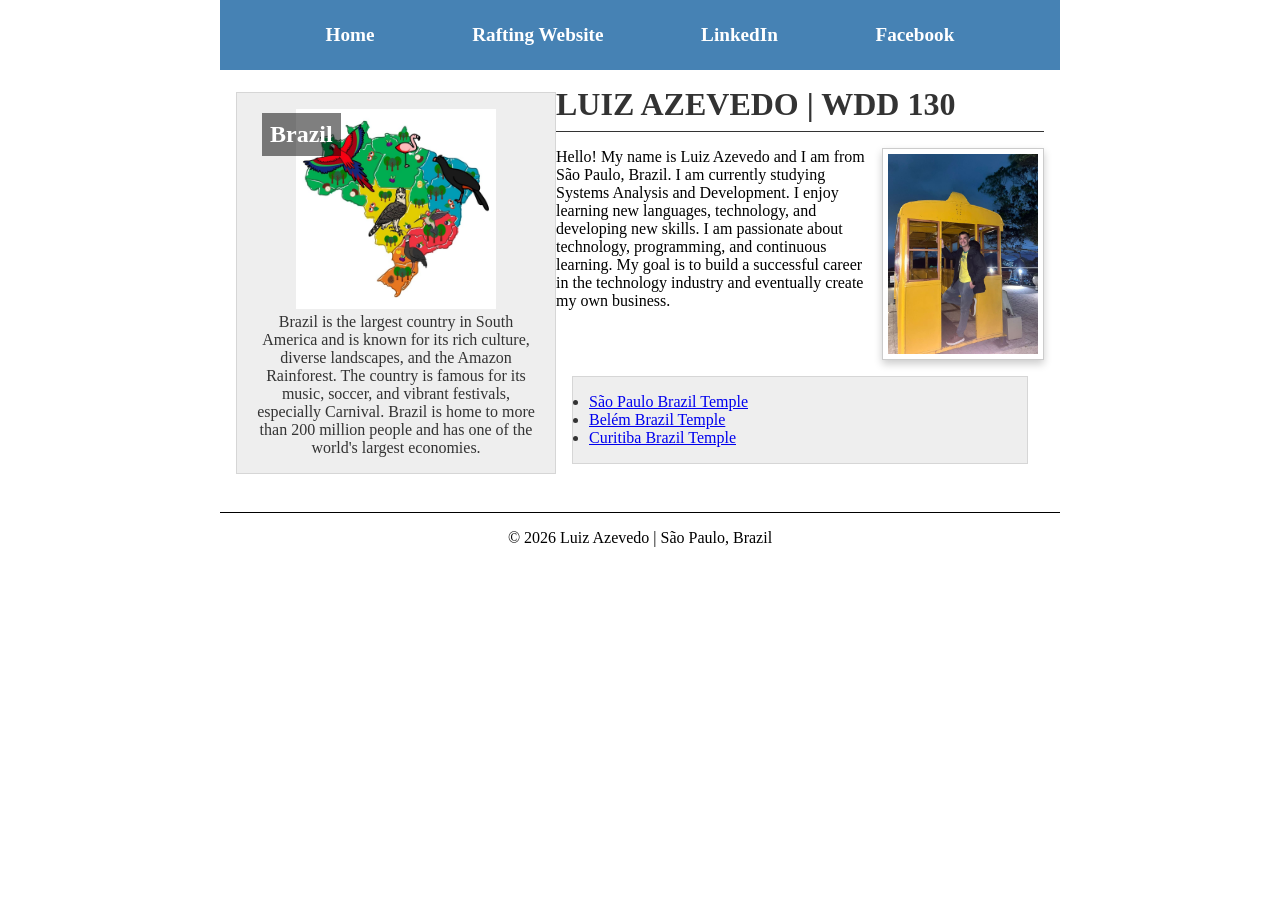
<file: index.html>
<!DOCTYPE html>
<html lang="en-US">

<head>
    <meta charset="UTF-8">
    <meta name="viewport" content="width=device-width, initial-scale=1.0">
    <meta name="description" content="Luiz Miguel Azevedo WDD 130 Web Fundamentals home page featuring assignments, projects, and web development learning activities.">
    <meta name="author" content="Luiz Miguel Azevedo">
    <link rel="stylesheet" href="./styles/styles.css">

    <title>LUIZ AZEVEDO | WDD 130</title>
</head>

<body>

    <header>
        <nav>
            <a href="#">Home</a>
            <a href="wwr/">Rafting Website</a>
            <a href="https://www.linkedin.com/in/luiz-azevedo-890446235/" target="_blank">LinkedIn</a>
            <a href="https://www.facebook.com/miguel.azevedo.92798/?locale=pt_BR" target="_blank">Facebook</a>
        </nav>
    </header>

    <div class="grid">

        <aside class="box">
            <h2>Brazil</h2>

            <img src="images/braziil.jpg" alt="A picture representing Brazil">

            <p>
                Brazil is the largest country in South America and is known for its rich
                culture, diverse landscapes, and the Amazon Rainforest. The country is
                famous for its music, soccer, and vibrant festivals, especially Carnival.
                Brazil is home to more than 200 million people and has one of the world's
                largest economies.
            </p>
        </aside>

        <main>
            <h1>LUIZ AZEVEDO | WDD 130</h1>

            <img src="images/profile.jpg" alt="Hello, my name is Luiz Azevedo" width="200">

            <p>
                Hello! My name is Luiz Azevedo and I am from São Paulo, Brazil.
                I am currently studying Systems Analysis and Development.
                I enjoy learning new languages, technology, and developing new skills.
                I am passionate about technology, programming, and continuous learning.
                My goal is to build a successful career in the technology industry and
                eventually create my own business.
            </p>

            <ul class="box">
                <li>
                    <a href="https://www.churchofjesuschrist.org/temples/details/sao-paulo-brazil-temple" target="_blank">
                        São Paulo Brazil Temple
                    </a>
                </li>

                <li>
                    <a href="https://www.churchofjesuschrist.org/temples/details/belem-brazil-temple" target="_blank">
                        Belém Brazil Temple
                    </a>
                </li>

                <li>
                    <a href="https://www.churchofjesuschrist.org/temples/details/curitiba-brazil-temple" target="_blank">
                        Curitiba Brazil Temple
                    </a>
                </li>
            </ul>

        </main>

    </div>

    <footer>
        <p>&copy; 2026 Luiz Azevedo | São Paulo, Brazil</p>
    </footer>

</body>

</html>
</file>
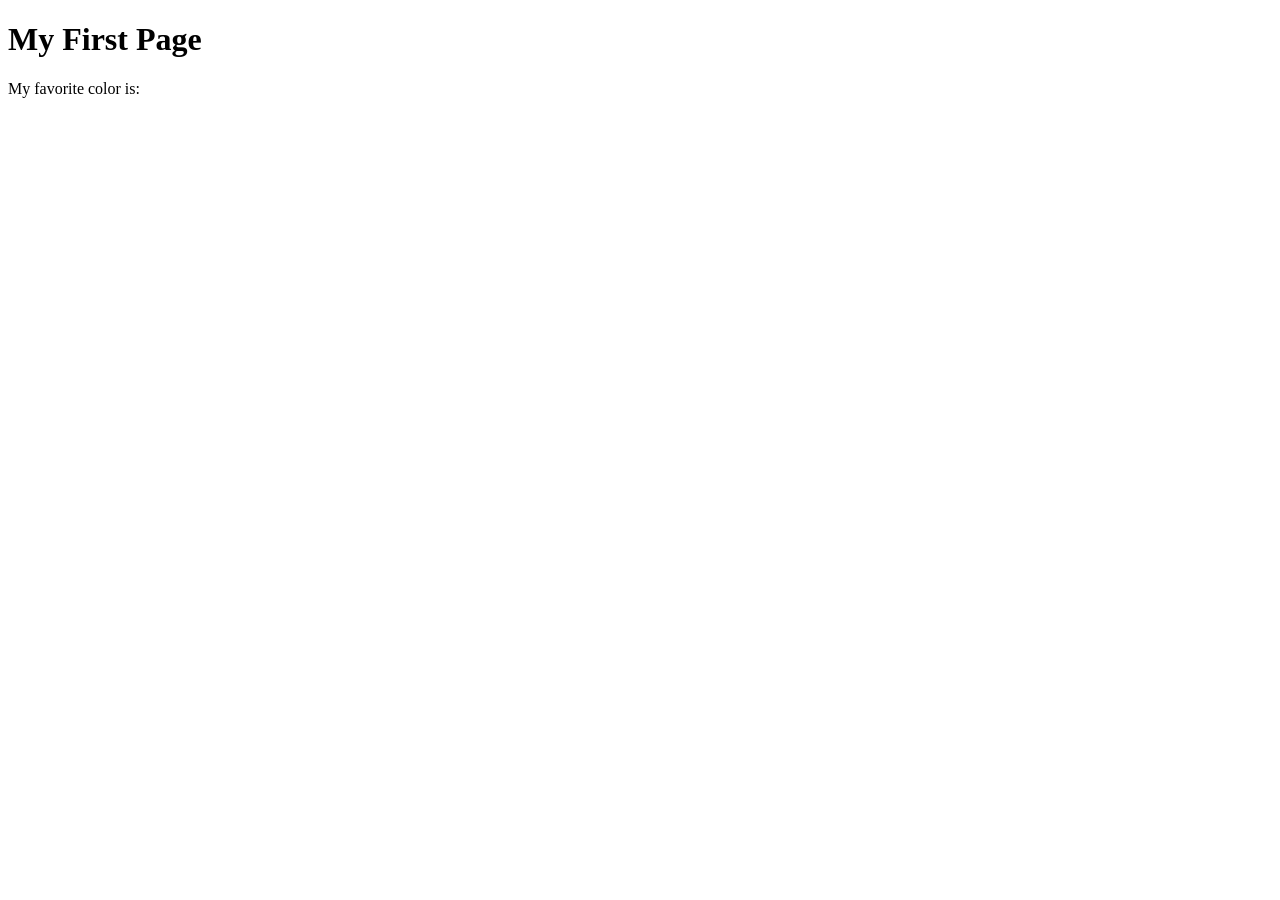
<file: week01/first-page.html>
<!DOCTYPE html>
<html lang="en">

<head>
    <meta charset="UTF-8">
    <meta name="viewport" content="width=device-width, initial-scale=1.0">
    <title>My First Page</title>
</head>

<body>
    <h1>My First Page</h1>
    <p>My favorite color is: </p>
</body>

</html>
</file>
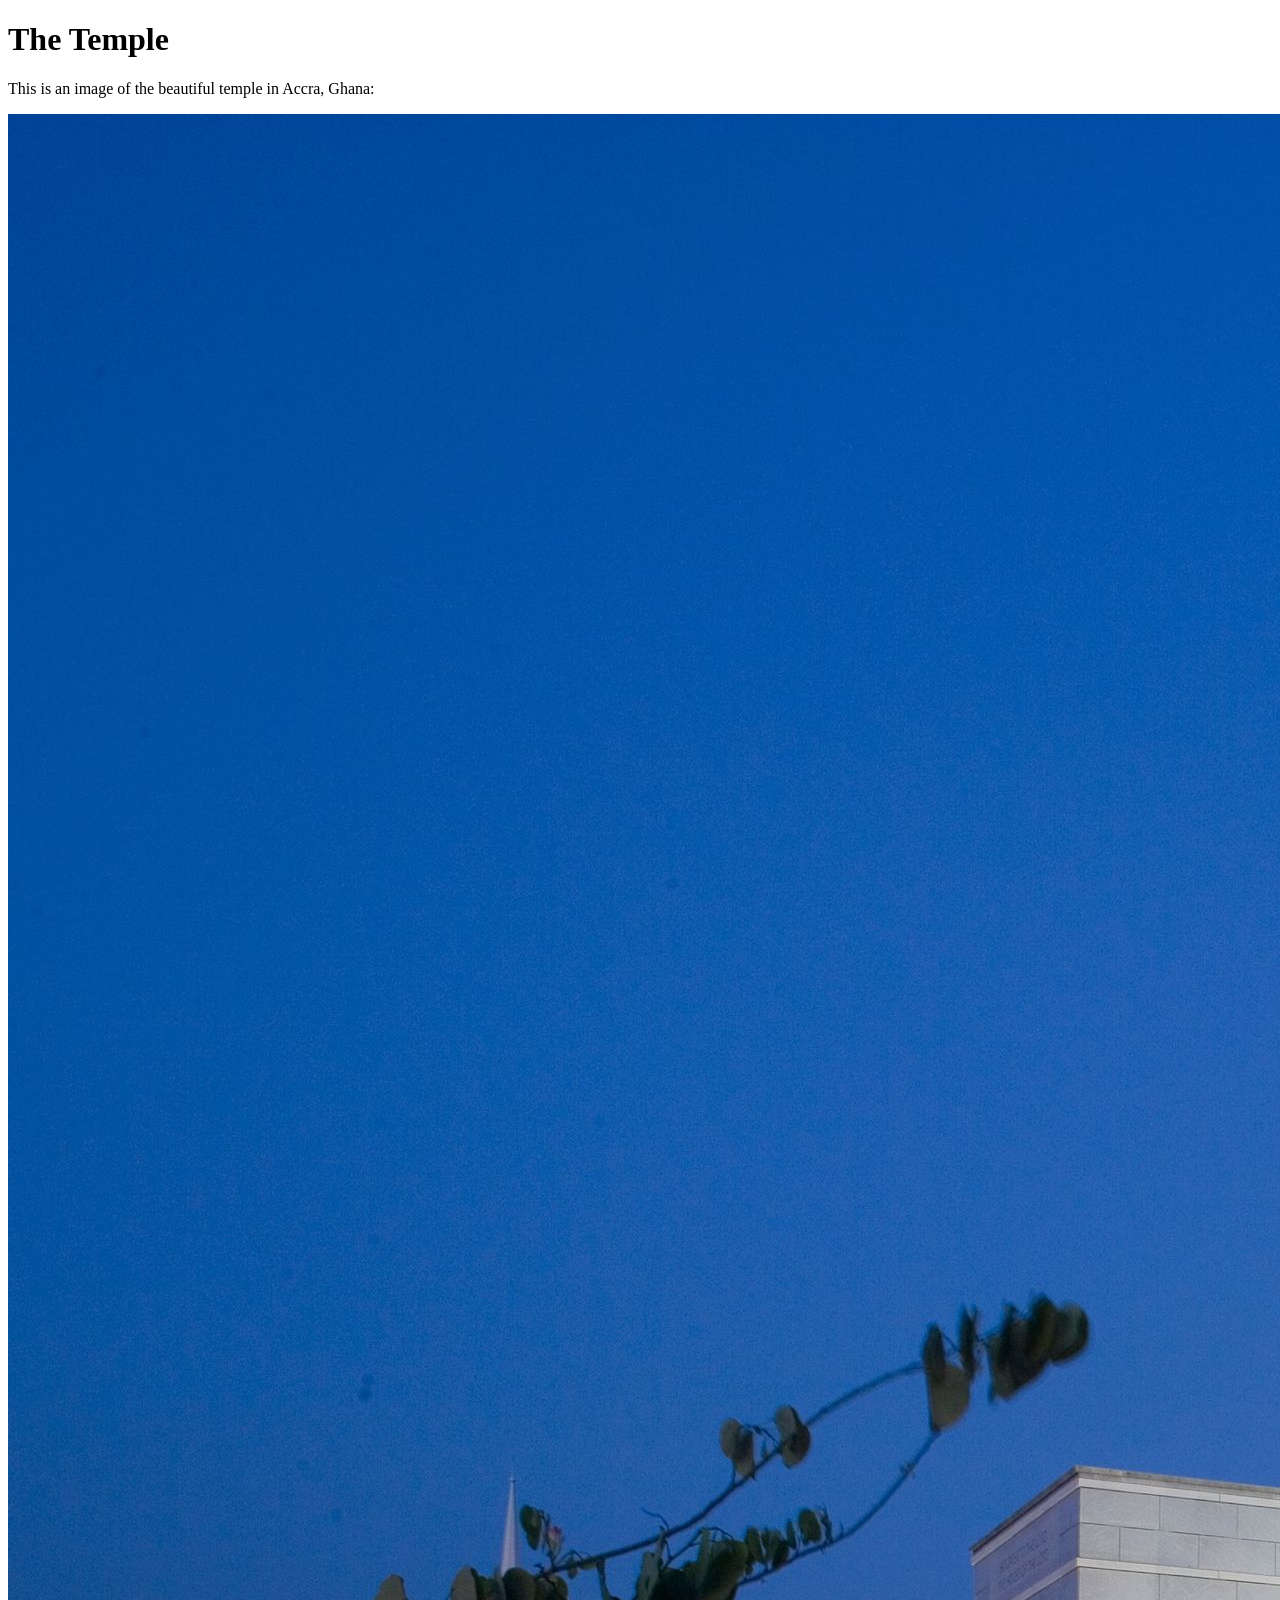
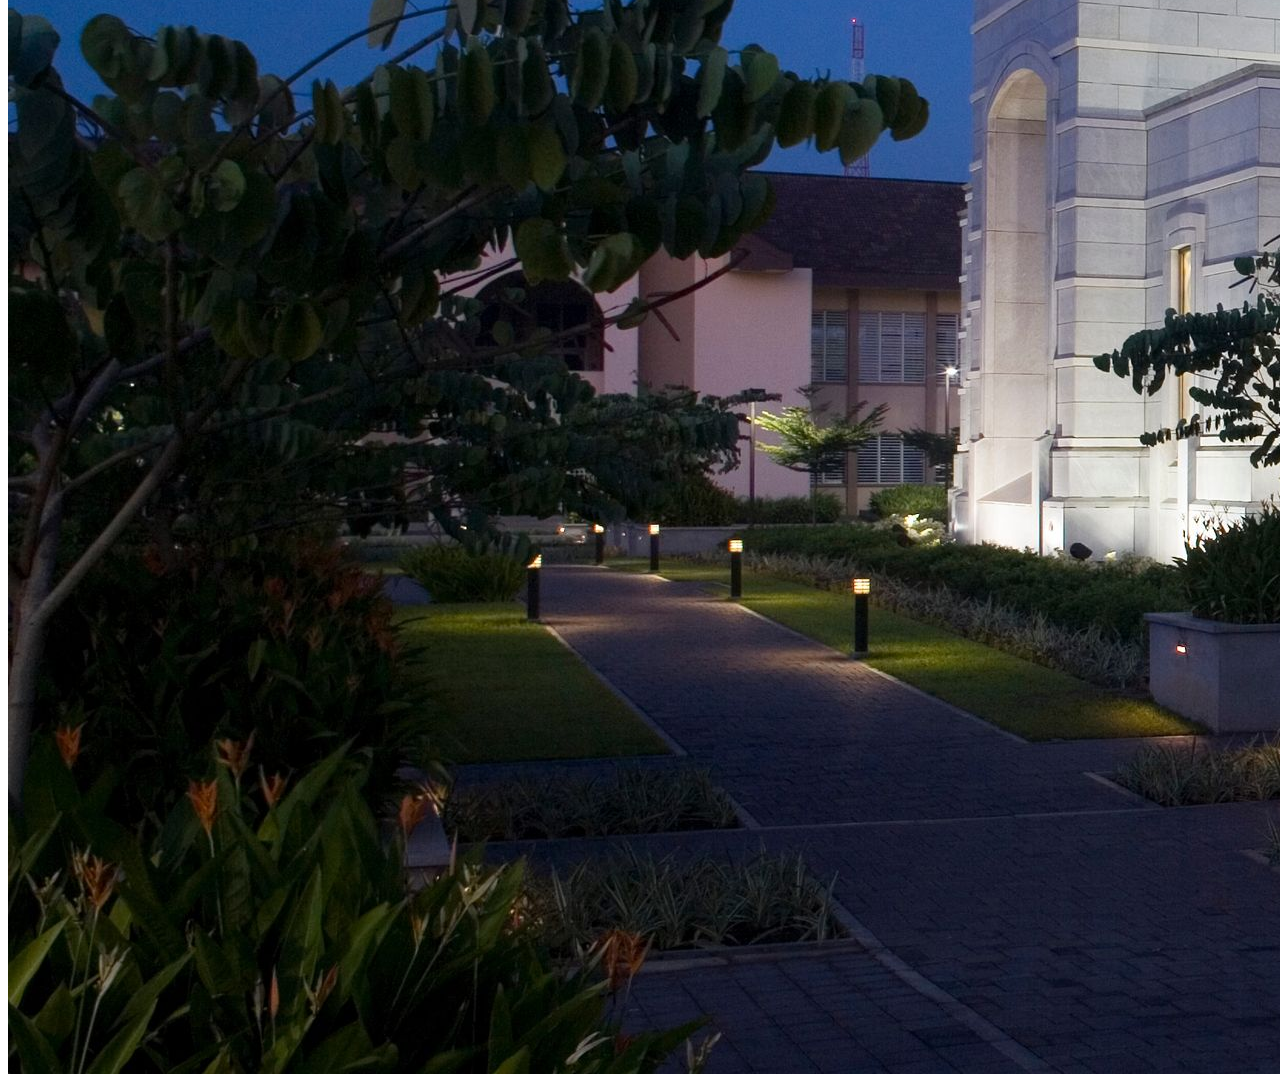
<file: week01/images.html>
<!DOCTYPE html>
<html lang="en">

<head>
    <meta charset="UTF-8">
    <meta name="viewport" content="width=device-width, initial-scale=1.0">
    <title>Temple Image</title>
</head>

<body>
    <h1>The Temple</h1>
    <p>This is an image of the beautiful temple in Accra, Ghana:</p>
    <img src="images/temple-large.jpeg" alt="The Accra Ghana Temple">

</body>

</html>
</file>
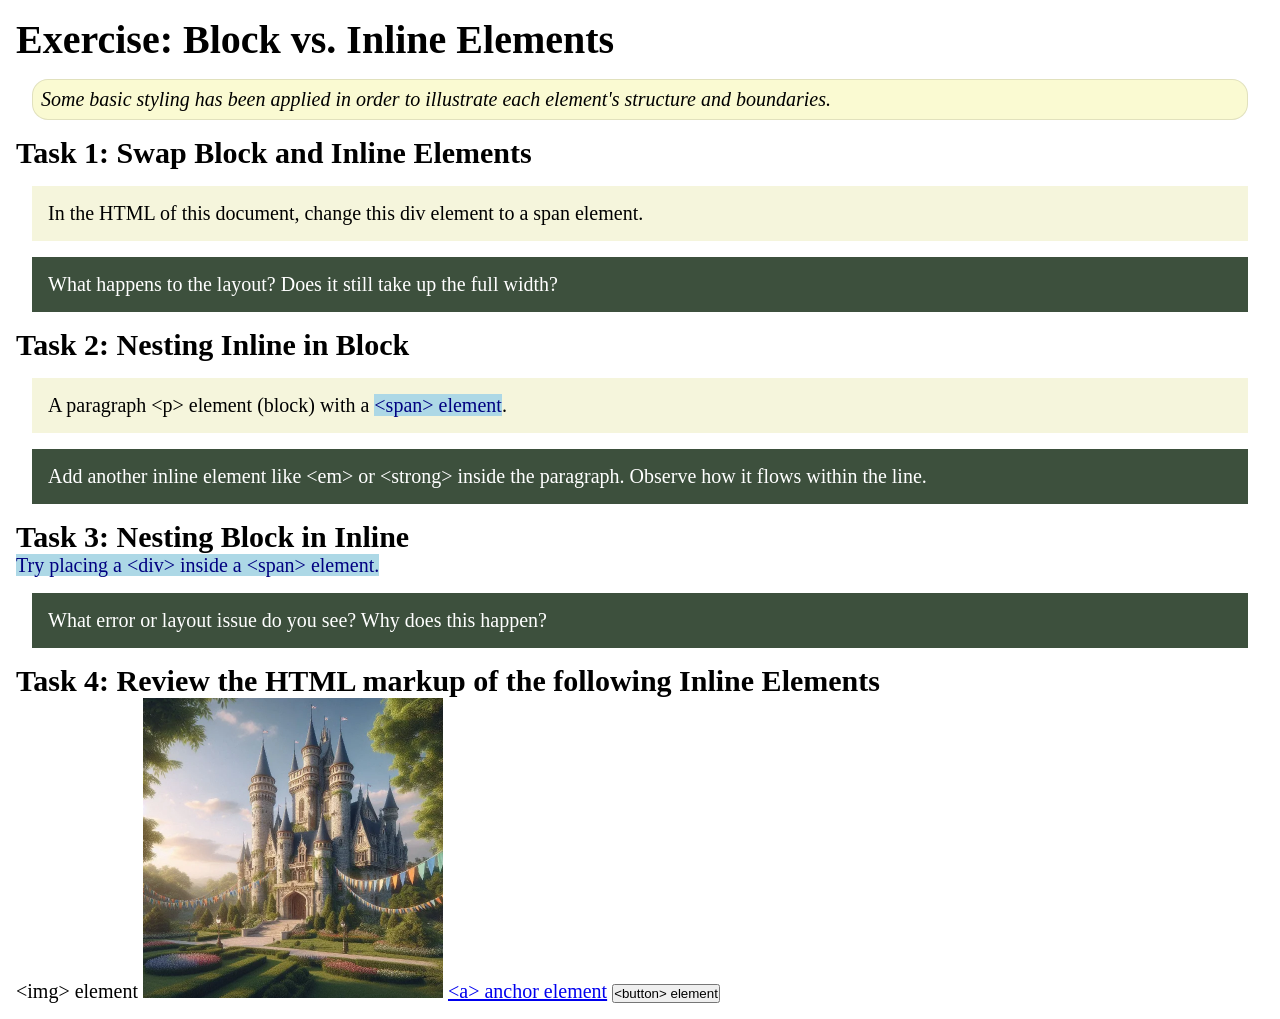
<file: week02/block-vs-inline.html>
<!DOCTYPE html>
<html lang="en">

<head>
    <meta charset="UTF-8">
    <meta name="viewport" content="width=device-width, initial-scale=1.0">
    <title>Exercise: Block vs. Inline Elements</title>
    <link rel="stylesheet" href="styles/block-vs-inline.css">
</head>

<body>
    <main>
        <h1>Exercise: Block vs. Inline Elements</h1>
        <p class="note">Some basic styling has been applied in order to illustrate each element's structure and boundaries.</p>

        <h2>Task 1: Swap Block and Inline Elements</h2>
        <div>In the HTML of this document, change this div element to a span element.</div>

        <p class="question">What happens to the layout? Does it still take up the full width?</p>

        <h2>Task 2: Nesting Inline in Block</h2>
        <p>A paragraph &lt;p&gt; element (block) with a <span>&lt;span&gt; element</span>.</p>
        <p class="question">Add another inline element like &lt;em&gt; or &lt;strong&gt; inside the paragraph. Observe how it flows within the line.</p>

        <h2>Task 3: Nesting Block in Inline</h2>
        <span>Try placing a &lt;div&gt; inside a &lt;span&gt; element.</span>
        <p class="question">What error or layout issue do you see? Why does this happen?</p>

        <h2>Task 4: Review the HTML markup of the following Inline Elements</h2>
        &lt;img&gt; element
        <img src="images/castle.webp" alt="placeholder image (images are inline)" width="300" height="300">
        <a href="https://churchofjesuschrist.org">&lt;a&gt; anchor element</a>
        <button type="button">&lt;button&gt; element</button>
    </main>
</body>

</html>
</file>
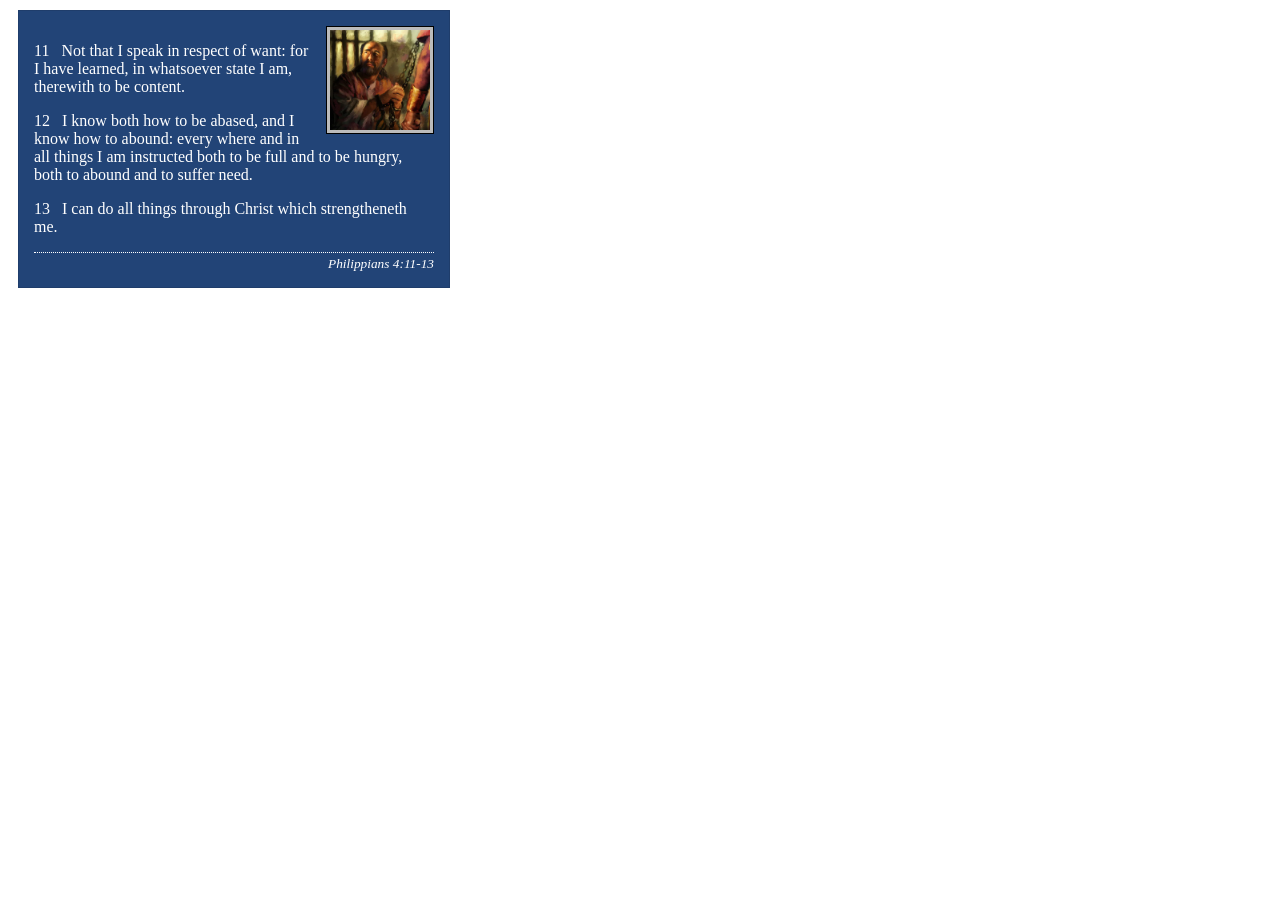
<file: week02/box-model-solution.html>
<!DOCTYPE html>
<html lang="en">

<head>
    <meta charset="UTF-8">
    <meta name="viewport" content="width=device-width, initial-scale=1.0">
    <title>Box Model Activity</title>
    <link rel="stylesheet" href="styles/box-model-solution.css">
</head>

<body>
    <main>
        <div class="callout">
            <img src="images/apostle-paul-imprisoned.webp" alt="Paul the Apostle - Imprisoned in Rome" width="200" height="200">
            <blockquote>
                <p>11 &nbsp; Not that I speak in respect of want: for I have learned, in whatsoever state I am, therewith to be content.</p>
                <p>12 &nbsp; I know both how to be abased, and I know how to abound: every where and in all things I am instructed both to be full and to be hungry, both to abound and to suffer need.</p>
                <p>13 &nbsp; I can do all things through Christ which strengtheneth me.</p>
            </blockquote>
            <cite>Philippians 4:11-13</cite>
        </div>
    </main>
</body>

</html>
</file>
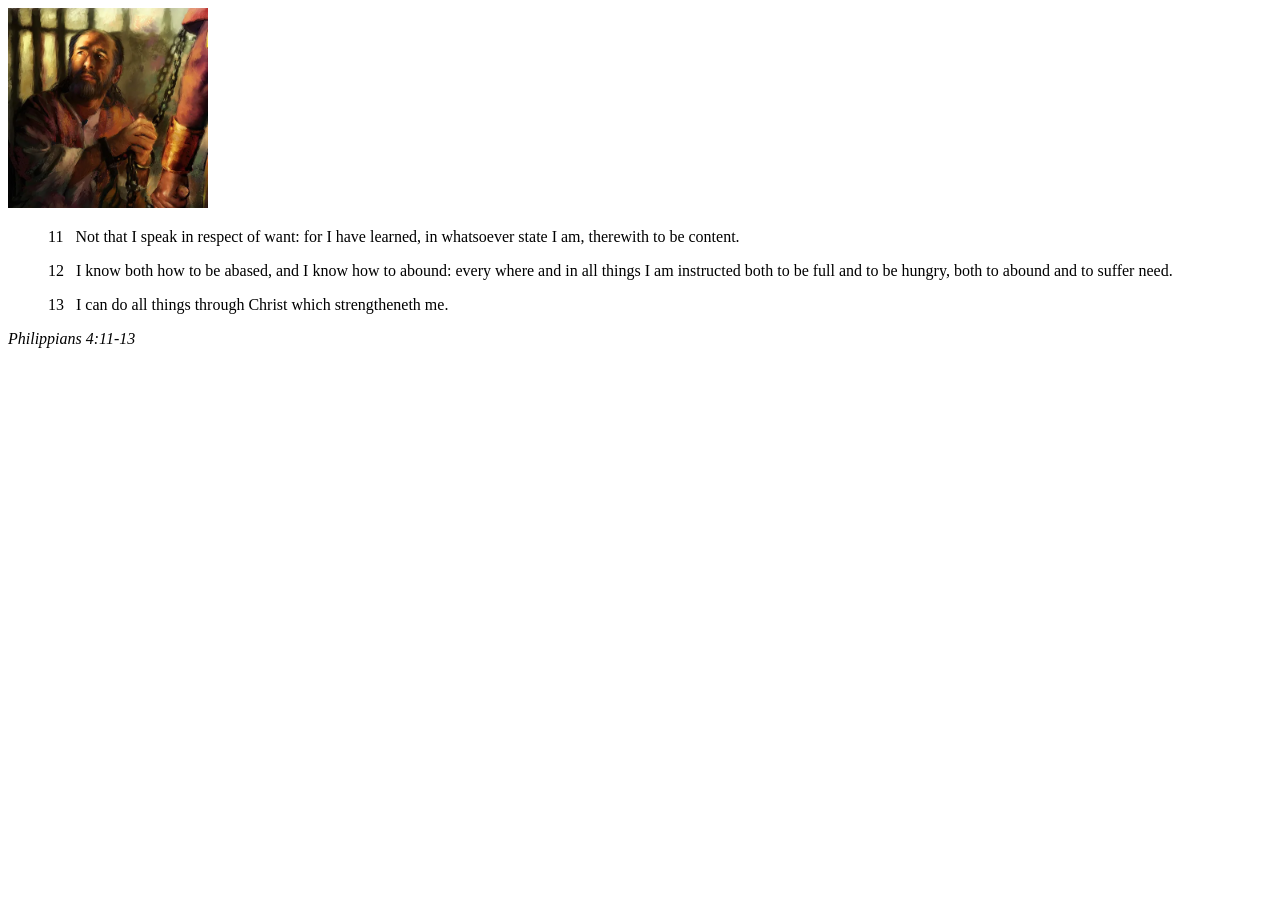
<file: week02/box-model.html>
<!DOCTYPE html>
<html lang="en">

<head>
    <meta charset="UTF-8">
    <meta name="viewport" content="width=device-width, initial-scale=1.0">
    <title>Box Model Activity</title>
</head>

<body>
    <main>
        <div class="callout">
            <img src="images/apostle-paul-imprisoned.webp" alt="Paul the Apostle - Imprisoned in Rome" width="200" height="200">
            <blockquote>
                <p>11 &nbsp; Not that I speak in respect of want: for I have learned, in whatsoever state I am, therewith to be content.</p>
                <p>12 &nbsp; I know both how to be abased, and I know how to abound: every where and in all things I am instructed both to be full and to be hungry, both to abound and to suffer need.</p>
                <p>13 &nbsp; I can do all things through Christ which strengtheneth me.</p>
            </blockquote>
            <cite>Philippians 4:11-13</cite>
        </div>
    </main>
</body>

</html>
</file>
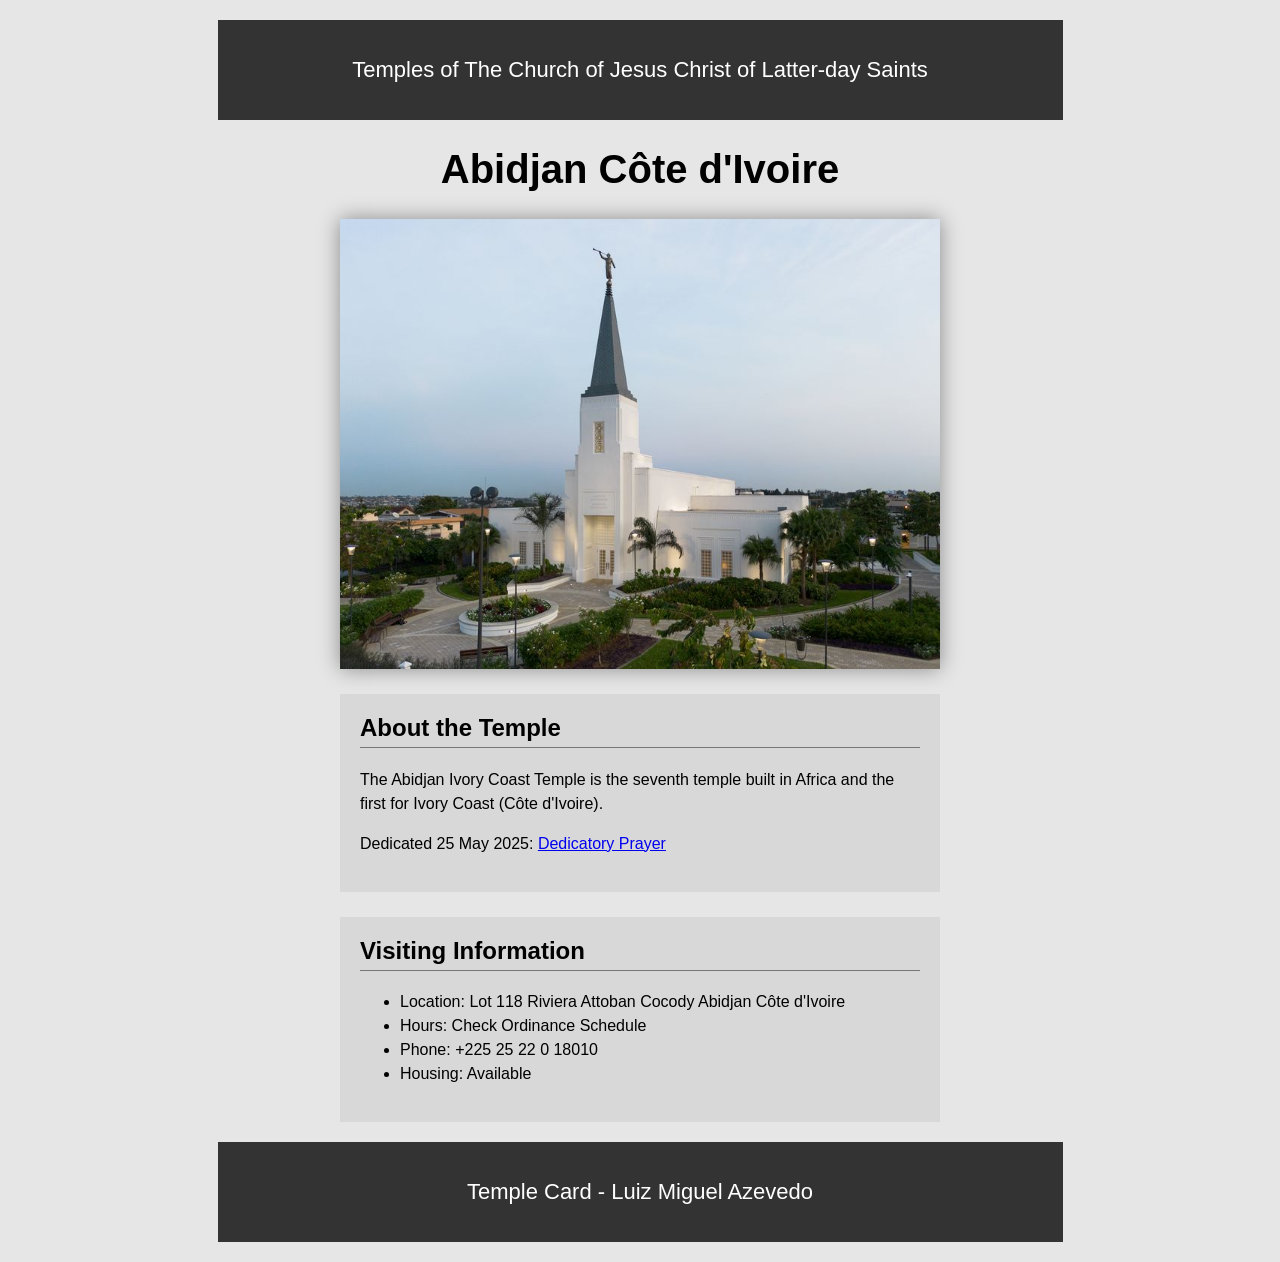
<file: week02/temple.html>
<!DOCTYPE html>
<html lang="en">

<head>
    <meta charset="UTF-8">
    <meta name="viewport" content="width=device-width, initial-scale=1.0">
    <link rel="stylesheet" href="temple.css">
    <title>Temple Card - Abidjan Côte d'Ivoire</title>
</head>

<body>
    <header>
        <p>Temples of The Church of Jesus Christ of Latter-day Saints</p>
    </header>
    <main>
        <h1>Abidjan Côte d'Ivoire</h1>
        <picture>
            <img src="images/abidjan-ivory-coast.jpeg" alt="Abidjan Côte d'Ivoire Temple">
        </picture>
        <section>
            <h2>About the Temple</h2>
            <p>The Abidjan Ivory Coast Temple is the seventh temple built in Africa and the first for Ivory Coast (Côte d'Ivoire).</p>
            <p>Dedicated 25 May 2025: <a href="https://www.churchofjesuschrist.org/temples/dedicatory-prayer/abidjan-ivory-coast-temple/2025-05-25?lang=eng" target="_blank" rel="noopener noreferrer">Dedicatory Prayer</a></p>
        </section>
        <section>
            <h2>Visiting Information</h2>
            <ul>
                <li>Location: Lot 118 Riviera Attoban Cocody Abidjan Côte d'Ivoire</li>
                <li>Hours: Check Ordinance Schedule</li>
                <li>Phone: +225 25 22 0 18010</li>
                <li>Housing: Available</li>
            </ul>
        </section>
    </main>
    <footer>
        <p>Temple Card - Luiz Miguel Azevedo</p>
    </footer>
</body>

</html>
</file>
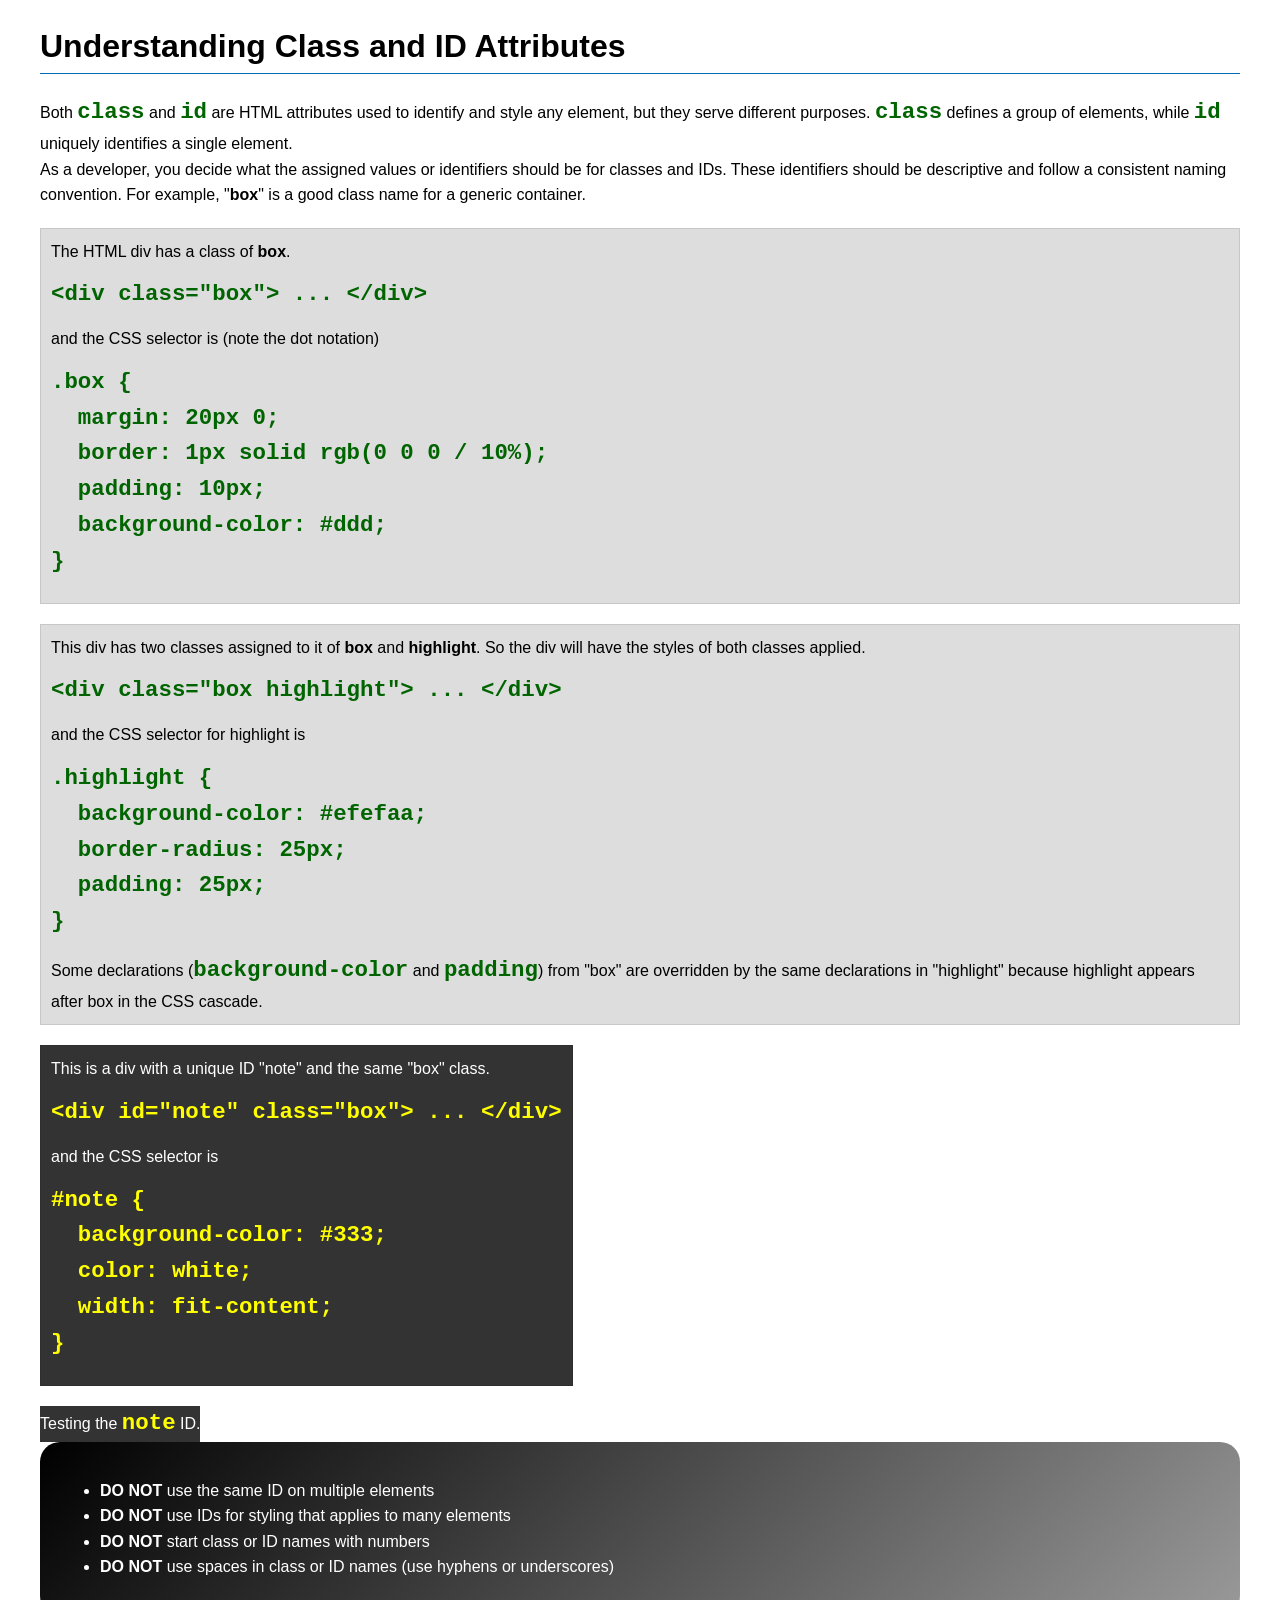
<file: week03/class-and-id.html>
<!DOCTYPE html>
<html lang="en">

<head>
    <meta charset="UTF-8">
    <meta name="viewport" content="width=device-width, initial-scale=1.0">
    <title>Class vs ID Attributes</title>
    <link rel="stylesheet" href="styles/class-and-id.css">
</head>

<body>
    <h1>Understanding Class and ID Attributes</h1>
    <p>Both <code>class</code> and <code>id</code> are HTML attributes used to identify and style any element, but they serve different purposes. <code>class</code> defines a group of elements, while <code>id</code> uniquely identifies a single element.</p>
    <p>As a developer, you decide what the assigned values or identifiers should be for classes and IDs. These identifiers should be descriptive and follow a consistent naming convention. For example, "<strong>box</strong>" is a good class name for a generic container.</p>
    <div class="box">
        <p>The HTML div has a class of <strong>box</strong>.</p>
        <pre><code class="html">&lt;div class="box"&gt; ... &lt;/div&gt;</code></pre>
        and the CSS selector is (note the dot notation)
        <pre><code class="css">.box {
  margin: 20px 0;
  border: 1px solid rgb(0 0 0 / 10%);
  padding: 10px;
  background-color: #ddd; 
}</code></pre>
    </div>

    <div class="box">
        <p>This div has two classes assigned to it of <strong>box</strong> and <strong>highlight</strong>. So the div will have the styles of both classes applied.</p>
        <pre><code class="html">&lt;div class="box highlight"&gt; ... &lt;/div&gt;</code></pre>
        and the CSS selector for highlight is
        <pre><code class="css">.highlight {
  background-color: #efefaa;
  border-radius: 25px;
  padding: 25px;
}</code></pre>
        <p>Some declarations (<code>background-color</code> and <code>padding</code>) from "box" are overridden by the same declarations in "highlight" because highlight appears after box in the CSS cascade.</p>
    </div>

    <div id="note" class="box">
        <p>This is a div with a unique ID "note" and the same "box" class.</p>
        <pre><code class="html">&lt;div id="note" class="box"&gt; ... &lt;/div&gt;</code></pre>
        and the CSS selector is
        <pre><code class="css">#note {
  background-color: #333;
  color: white;
  width: fit-content;
}</code></pre>
    </div>

    <div id="note">
        <p>Testing the <code>note</code> ID.</p>
    </div>

    <section id="best-practice">
        <ul>
            <li><strong>DO NOT</strong> use the same ID on multiple elements</li>
            <li><strong>DO NOT</strong> use IDs for styling that applies to many elements</li>
            <li><strong>DO NOT</strong> start class or ID names with numbers</li>
            <li><strong>DO NOT</strong> use spaces in class or ID names (use hyphens or underscores)</li>
        </ul>
    </section>

</body>

</html>
</file>
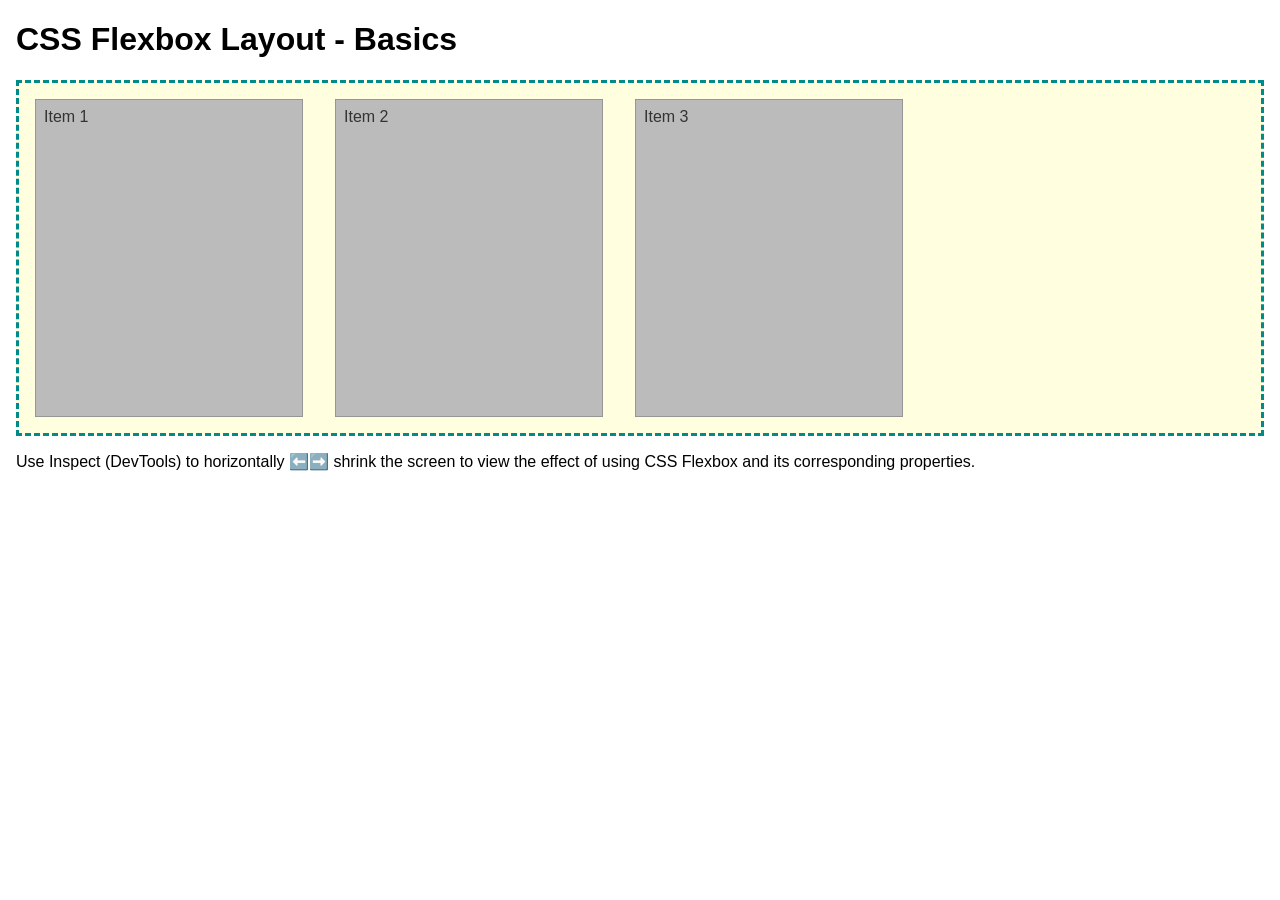
<file: week04/flexbox-layout.html>
<!DOCTYPE html>
<html lang="en">

<head>
    <meta charset="UTF-8">
    <meta name="viewport" content="width=device-width, initial-scale=1.0">
    <title>CSS Flexbox Layout - Basics</title>
    <link rel="stylesheet" href="styles/flexbox.css">
</head>

<body>
    <main>
        <h1>CSS Flexbox Layout - Basics</h1>
        <div class="flex-container">
            <div class="flex-item item1">Item 1</div>
            <div class="flex-item item2">Item 2</div>
            <div class="flex-item item3">Item 3</div>
        </div>
        <p>Use Inspect (DevTools) to horizontally ⬅️➡️ shrink the screen to view the effect of using CSS Flexbox and its corresponding properties.</p>
    </main>
</body>

</html>
</file>
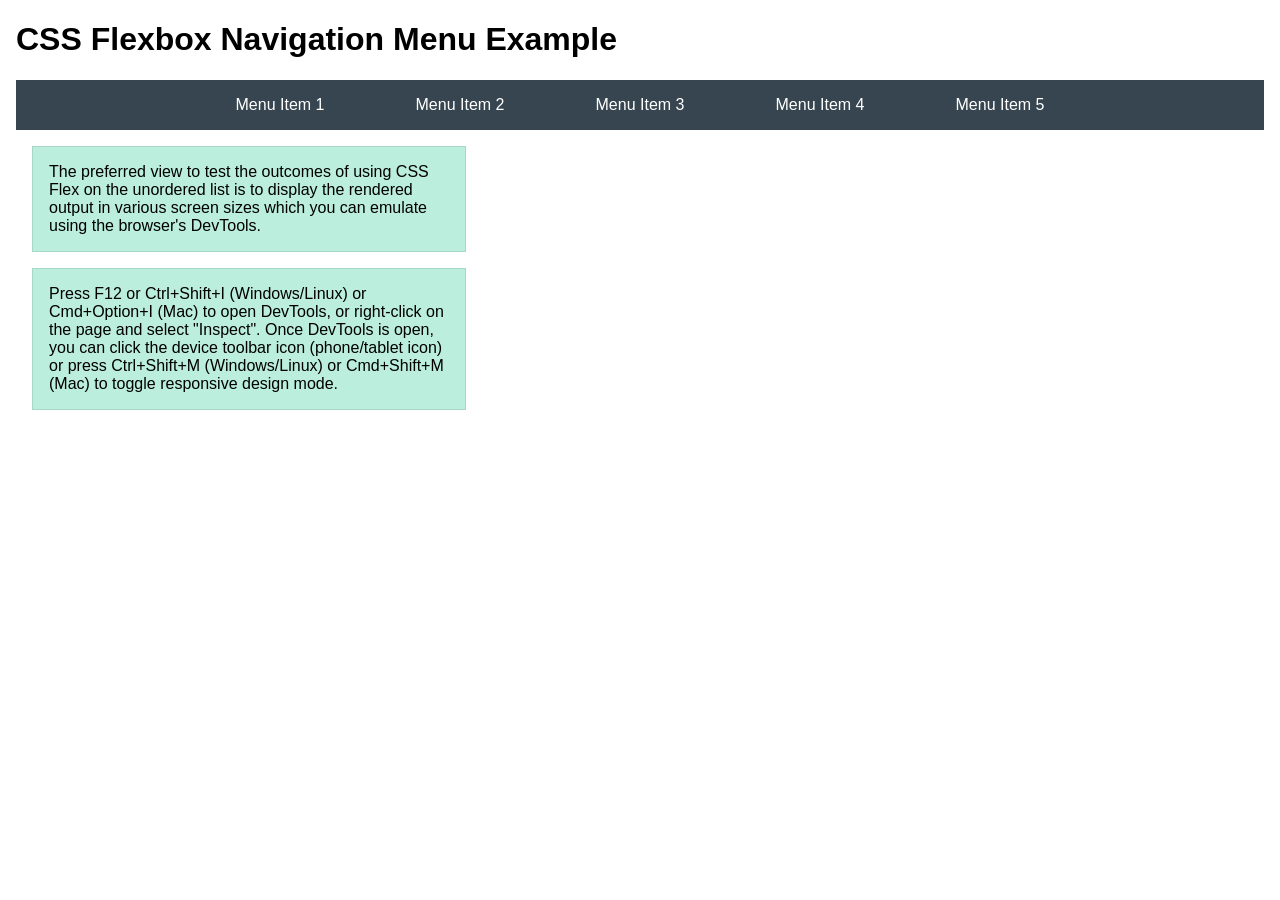
<file: week04/flexbox-menu.html>
<!DOCTYPE html>
<html lang="en">

<head>
    <meta charset="UTF-8">
    <meta name="viewport" content="width=device-width, initial-scale=1.0">
    <title>CSS Flexbox - Navigation Menu</title>
    <link rel="stylesheet" href="styles/flexbox-menu.css">
</head>

<body>
    <main>
        <h1>CSS Flexbox Navigation Menu Example</h1>
        <nav>
            <ul>
                <li><a href="#">Menu Item 1</a></li>
                <li><a href="#">Menu Item 2</a></li>
                <li><a href="#">Menu Item 3</a></li>
                <li><a href="#">Menu Item 4</a></li>
                <li><a href="#">Menu Item 5</a></li>
            </ul>
        </nav>
        <p>The preferred view to test the outcomes of using CSS Flex on the unordered list is to display the rendered output in various screen sizes which you can emulate using the browser's DevTools.</p>

        <p>Press F12 or Ctrl+Shift+I (Windows/Linux) or Cmd+Option+I (Mac) to open DevTools, or right-click on the page and select "Inspect". Once DevTools is open, you can click the device toolbar icon (phone/tablet icon) or press Ctrl+Shift+M (Windows/Linux) or Cmd+Shift+M (Mac) to toggle responsive design mode.</p>
    </main>
</body>

</html>
</file>
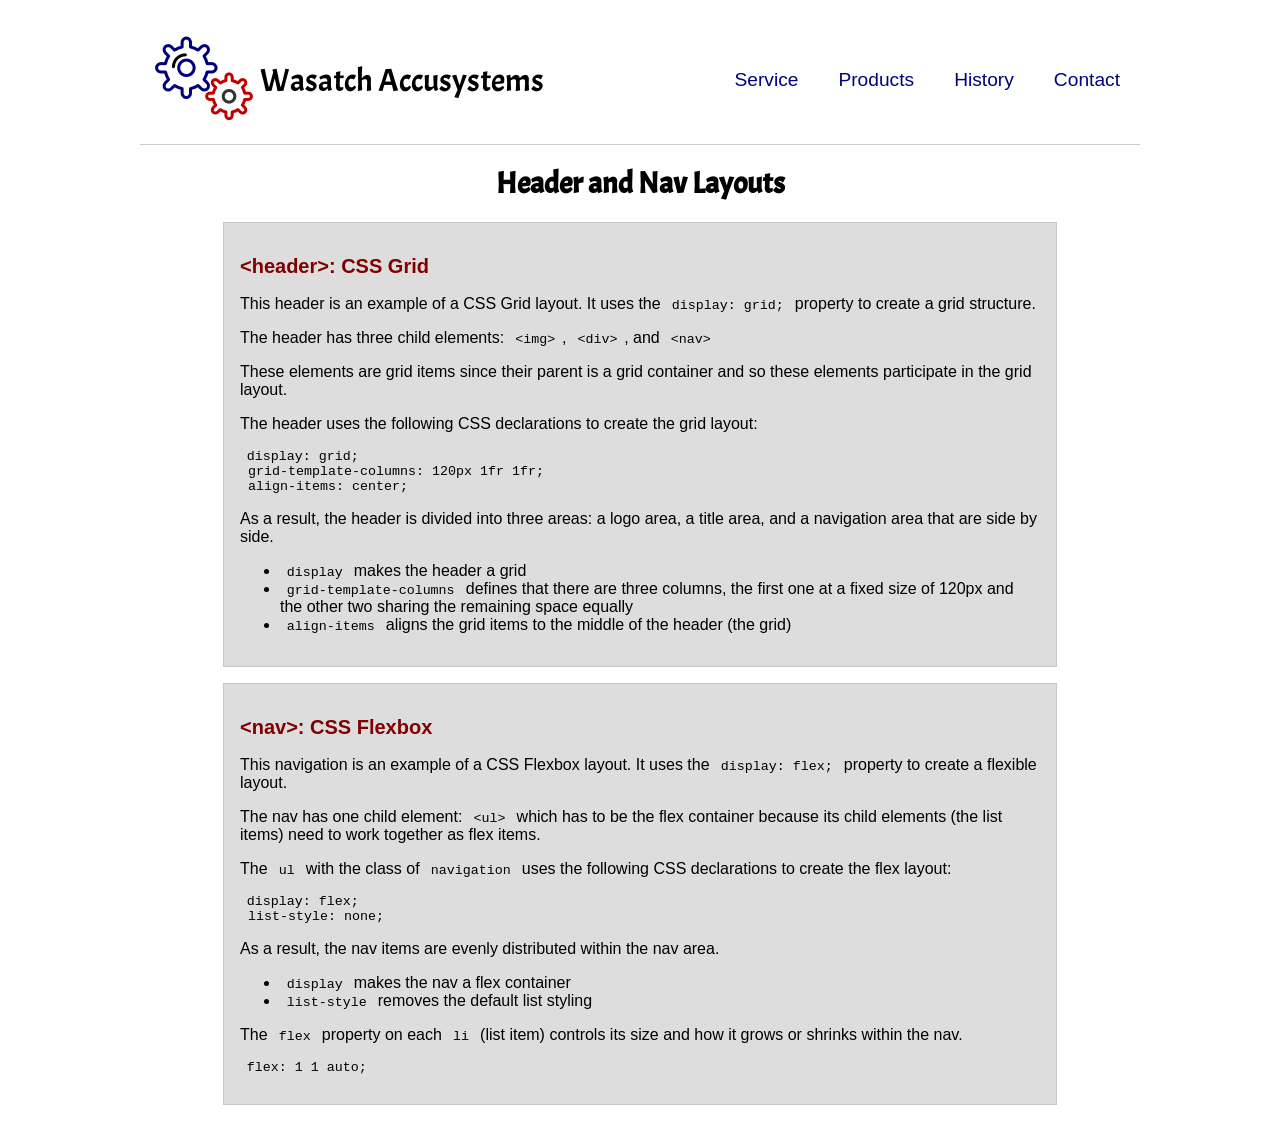
<file: week04/header-layout.html>
<!DOCTYPE html>
<html lang="en">

<head>
    <meta charset="UTF-8">
    <meta name="viewport" content="width=device-width, initial-scale=1.0">
    <title>Header and Nav Layout</title>
    <link rel="stylesheet" href="styles/layout.css">
    <link rel="preconnect" href="https://fonts.googleapis.com">
    <link rel="preconnect" href="https://fonts.gstatic.com" crossorigin>
    <link href="https://fonts.googleapis.com/css2?family=Acme&display=swap" rel="stylesheet">
</head>

<body>
    <header>
        <img src="images/colored-gears.png" alt="Sample Logo">
        <div id="logo">Wasatch Accusystems</div>
        <nav>
            <ul class="navigation">
                <li><a href="#">Service</a></li>
                <li><a href="#">Products</a></li>
                <li><a href="#">History</a></li>
                <li><a href="#">Contact</a></li>
            </ul>
        </nav>
    </header>
    <main>
        <h1>Header and Nav Layouts</h1>
        <section>
            <h2>&lt;header&gt;: CSS Grid</h2>
            <p>This header is an example of a CSS Grid layout. It uses the <code>display: grid;</code> property to create a grid structure.</p>
            <p>The header has three child elements: <code>&lt;img&gt;</code>, <code>&lt;div&gt;</code>, and <code>&lt;nav&gt;</code></p>
            <p>These elements are grid items since their parent is a grid container and so these elements participate in the grid layout.</p>
            <p>The header uses the following CSS declarations to create the grid layout:</p>
            <pre><code>display: grid;
 grid-template-columns: 120px 1fr 1fr;
 align-items: center;</code></pre>

            <p>As a result, the header is divided into three areas: a logo area, a title area, and a navigation area that are side by side.</p>

            <ul>
                <li><code>display</code> makes the header a grid</li>
                <li><code>grid-template-columns</code> defines that there are three columns, the first one at a fixed size of 120px and the other two sharing the remaining space equally</li>
                <li><code>align-items</code> aligns the grid items to the middle of the header (the grid)</li>
            </ul>
        </section>

        <section>
            <h2>&lt;nav&gt;: CSS Flexbox</h2>
            <p>This navigation is an example of a CSS Flexbox layout. It uses the <code>display: flex;</code> property to create a flexible layout.</p>
            <p>The nav has one child element: <code>&lt;ul&gt;</code> which has to be the flex container because its child elements (the list items) need to work together as flex items.</p>
            <p>The <code>ul</code> with the class of <code>navigation</code> uses the following CSS declarations to create the flex layout:</p>
            <pre><code>display: flex;
 list-style: none;</code></pre>

            <p>As a result, the nav items are evenly distributed within the nav area.</p>
            <ul>
                <li><code>display</code> makes the nav a flex container</li>
                <li><code>list-style</code> removes the default list styling</li>
            </ul>

            <p>The <code>flex</code> property on each <code>li</code> (list item) controls its size and how it grows or shrinks within the nav.</p>
            <pre><code>flex: 1 1 auto;</code></pre>
        </section>
    </main>

</body>

</html>
</file>
<file: styles/styles.css>
* {
    margin: 0;
    padding: 0;
    box-sizing: border-box;
}

header,
.grid,
footer {
    max-width: 840px;
    margin: 0 auto;
}

nav {
    background-color: steelblue;
    padding: 1rem;
    display: flex;
    justify-content: space-evenly;
    align-items: center;
}

nav a {
    display: block;
    padding: 0.5rem;
    text-decoration: none;
    font-size: 1.2rem;
    font-weight: 700;
    color: white;
}

.grid {
    display: grid;
    grid-template-columns: 20rem 1fr;
    align-items: center;
}

main {
    grid-column: 2/3;
    margin: 1rem;
}

main img {
    width: 162px;
    height: auto;
    border: 1px solid rgb(0 0 0 / 20%);
    padding: 5px;
    box-shadow: 0 4px 8px rgb(0 0 0 / 20%);
    float: right;
    margin: 0 0 1rem 1rem;
}

h1 {
    color: #333;
    border-bottom: 1px solid #333;
    padding-bottom: 0.5rem;
    margin-bottom: 1rem;
}

p {
    padding: 0;
}

aside {
    width: 20rem;
    position: relative;
    text-align: center;
    grid-column: 1/2;
    grid-row: 1/2;
}

aside img {
    width: 200px;
    height: auto;
}

aside h2 {
    position: absolute;
    top: 20px;
    left: 25px;
    color: white;
    background-color: rgb(0 0 0 / 50%);
    padding: 0.5rem;
}

footer {
    margin-top: 1rem;
    border-top: 1px solid #000;
    text-align: center;
    padding-top: 1rem;
}

.box {
    margin: 1rem;
    border: 1px solid rgb(0 0 0 / 10%);
    padding: 1rem;
    background-color: #eee;
    color: #333;
}

ul.box {
    clear: both;
}
</file>
<file: week02/styles/block-vs-inline.css>
* {
    margin: 0;
    padding: 0;
}

body {
    font-size: 20px;
    margin: 1rem;
}

p,
div {
    background-color: beige;
    margin: 1rem;
    padding: 1rem;
}

span {
    color: navy;
    background-color: lightblue;
}

code {
    margin: 0;
    padding: 0;
    color: green;
    font-size: 1.2rem;
}

.note {
    font-style: italic;
    background-color: lightgoldenrodyellow;
    border-radius: 1rem;
    border: 1px solid rgb(0 0 0 / 10%);
    margin: 1rem;
    padding: .5rem;
}

.question {
    background-color: #3d503d;
    color: #fff;
}
</file>
<file: week02/styles/box-model-solution.css>
.callout {
    max-width: 400px;
    margin: 10px;
    border: 1px solid rgb(0 0 0 / 10%);
    padding: 15px;
    background-color: #247;
    color: #fff;
}

.callout img {
    float: right;
    margin: 0 0 10px 15px;
    border: 1px solid #000;
    padding: 3px;
    background-color: #bbb;
    width: 100px;
    height: auto;
}

blockquote {
    margin: 0;
}

cite {
    display: block;
    border-top: 1px dotted #fff;
    padding-top: 3px;
    text-align: right;
    font-size: smaller;
}
</file>
<file: week02/temple.css>
body {
    background-color: #e6e6e6;
    font-family: Arial, Helvetica, sans-serif;
    margin: 0;
}

header {
    background-color: #333;
    color: white;
    width: 815px;
    margin: 20px auto;
    padding: 15px;
    text-align: center;
    font-size: 22px;
}

main {
    width: 600px;
    margin: 0 auto;
}

h1 {
    text-align: center;
    font-size: 2.5rem;
}

picture img {
    display: block;
    width: 600px;
    margin: 0 auto;
    box-shadow: 0 0 20px rgba(0, 0, 0, 0.4);
}

section {
    background-color: #d8d8d8;
    margin-top: 25px;
    padding: 20px;
}

section h2 {
    margin-top: 0;
    border-bottom: 1px solid #777;
    padding-bottom: 5px;
}

section p,
section li {
    line-height: 1.5;
}

footer {
    background-color: #333;
    color: white;
    width: 815px;
    margin: 20px auto;
    padding: 15px;
    text-align: center;
    font-size: 22px;
}
</file>
<file: week03/styles/class-and-id.css>
body {
    font-family: Arial, sans-serif;
    line-height: 1.6;
    margin: 0;
    padding: 0 40px;
}

h1 {
    border-bottom: 1px solid rgb(0 110 182);
    padding-bottom: 0;
}

p {
    margin: 0;
}

code {
    color: darkgreen;
    font-weight: 700;
    font-size: 1.4rem;
}

/* Class examples - can be reused */
.box {
    margin: 20px 0;
    border: 1px solid rgb(0 0 0 / 10%);
    padding: 10px;
    background-color: #ddd;
    /* this is shorthand for #dddddd */
}

.highlight {
    background-color: #efefaa;
    border-radius: 25px;
    padding: 25px;
}

/* ID examples - should be unique */

#note {
    background-color: #333;
    color: white;
    width: fit-content;
}

#note code {
    color: yellow;
}

#best-practice {
    background: linear-gradient(135deg, #000 0%, #999 100%);
    color: white;
    border-radius: 20px;
    padding: 20px;
}
</file>
<file: week04/styles/flexbox.css>
body {
    font-family: Helvetica, Arial, sans-serif;
    margin: 1rem;
}

.flex-container {
    border: 3px dashed darkcyan;
    background-color: lightyellow;
    display: flex;
    flex-wrap: wrap;
}

.flex-item {
    width: 250px;
    margin: 1rem;
    border: 1px solid rgb(0 0 0 / 20%);
    padding: 0.5rem;
    background-color: #bbb;
    color: #333;
}

.item1 {
    min-height: 100px;
}

.item2 {
    min-height: 200px;
}

.item3 {
    min-height: 300px;
}
</file>
<file: week04/styles/flexbox-menu.css>
body {
    font-family: Helvetica, Arial, sans-serif;
    margin: 1rem;
}

nav {
    background-color: #36454f;
}

nav ul {
    list-style-type: none;
    display: flex;
    flex-wrap: wrap;
    max-width: 900px;
    margin: 0 auto;
    padding: 0;
    justify-content: space-around;
    align-items: center;
}

nav a {
    display: block;
    color: #fff;
    text-align: center;
    padding: 1rem;
    text-decoration: none;
}

p {
    margin: 1rem;
    border: 1px solid rgb(0 0 0 / 10%);
    padding: 1rem;
    background-color: #bed;
    max-width: 400px;
}
</file>
<file: week04/styles/layout.css>
header {
    margin: 1rem auto;
    display: grid;
    grid-template-columns: 120px 1fr 1fr;
    align-items: center;
    border-bottom: 1px solid #ccc;
    max-width: 1000px;
}

.logo img {
    margin: 0 0.25rem 0 1rem;
    width: 64px;
    height: auto;
}

#logo {
    font-size: 2rem;
    font-family: Acme, Arial, sans-serif;
}

.navigation {
    display: flex;
    list-style: none;
}

.navigation li {
    flex: 1 1 auto;
}

.navigation a {
    display: block;
    color: navy;
    padding: 20px;
    text-decoration: none;
    font-size: 1.2rem;
}

.navigation a:hover {
    color: tomato;
    text-decoration: underline;
}

body {
    font-family: Arial, sans-serif;
}

h1 {
    font-size: 1.85rem;
    text-align: center;
    font-family: Acme, Arial, sans-serif;
}

h2 {
    color: maroon;
    font-size: 1.25rem;
}

section {
    margin: 1em auto;
    padding: 1em;
    border: 1px solid rgb(0 0 0 / 10%);
    background-color: #ddd;
    width: min(800px, 100%);
}

code {
    font-family: 'Courier New', Courier, monospace;
    font-size: smaller;
    padding: 0.5em;
}
</file>
